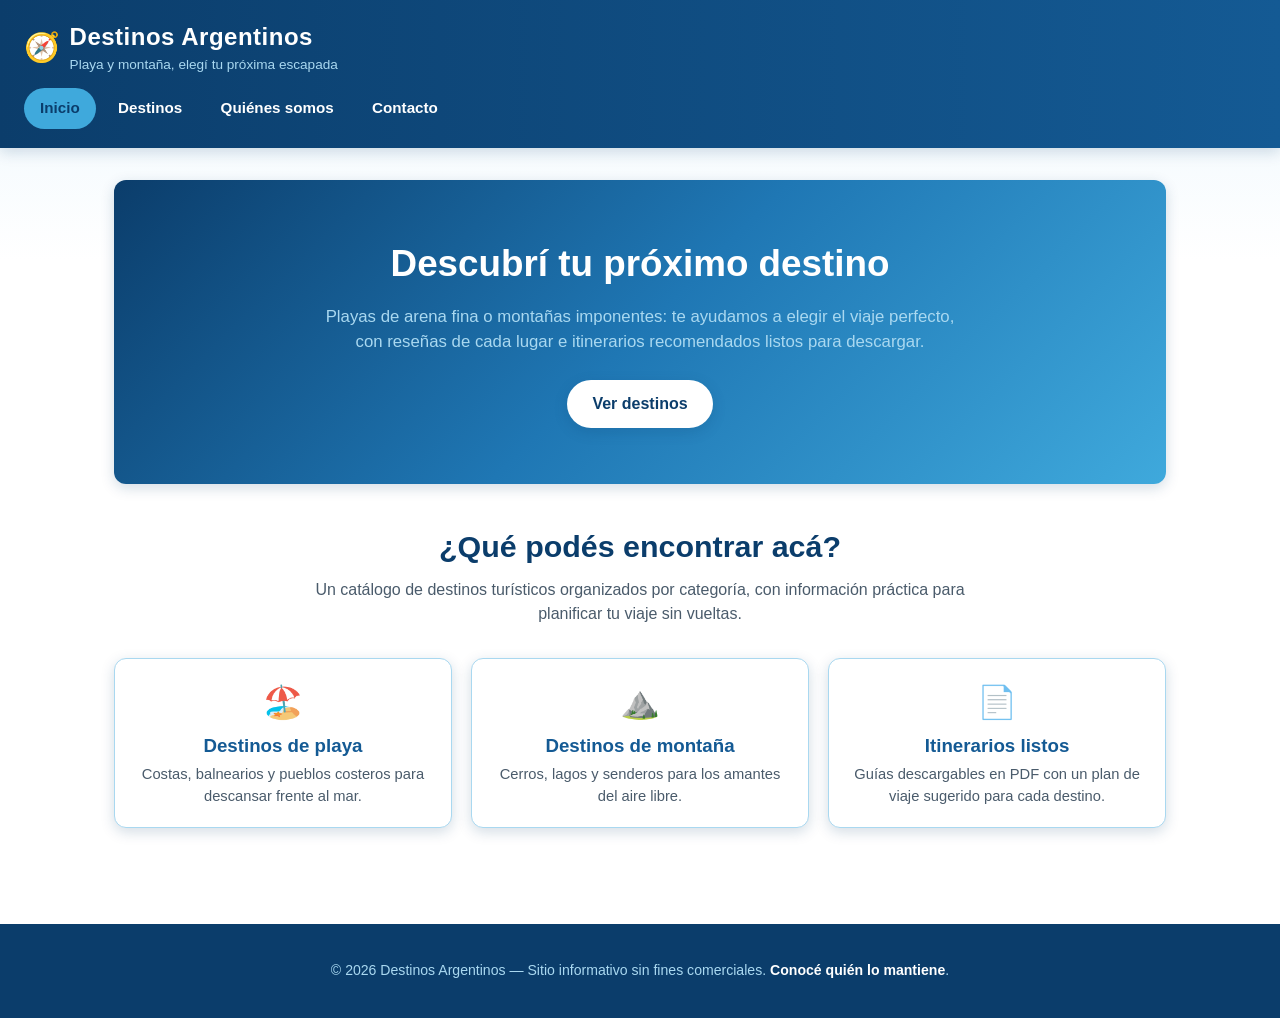
<file: versionClaude/index.html>
<!DOCTYPE html>
<html lang="es">
<head>
  <meta charset="UTF-8">
  <meta name="viewport" content="width=device-width, initial-scale=1.0">
  <title>Destinos Argentinos | Inicio</title>
  <link rel="stylesheet" href="estilosIA.css">
</head>
<body>

  <header class="encabezado">
    <div class="marca">
      <span class="icono">🧭</span>
      <div>
        <h1>Destinos Argentinos</h1>
        <p class="lema">Playa y montaña, elegí tu próxima escapada</p>
      </div>
    </div>
    <nav class="navegacion">
      <ul>
        <li><a href="index.html" class="activo">Inicio</a></li>
        <li><a href="destinos.html">Destinos</a></li>
        <li><a href="nosotros.html">Quiénes somos</a></li>
        <li><a href="contacto.html">Contacto</a></li>
      </ul>
    </nav>
  </header>

  <main class="contenido">

    <section class="hero">
      <h2>Descubrí tu próximo destino</h2>
      <p>Playas de arena fina o montañas imponentes: te ayudamos a elegir el viaje perfecto,
         con reseñas de cada lugar e itinerarios recomendados listos para descargar.</p>
      <a href="destinos.html" class="boton">Ver destinos</a>
    </section>

    <section class="introduccion">
      <h2>¿Qué podés encontrar acá?</h2>
      <p>Un catálogo de destinos turísticos organizados por categoría, con información
         práctica para planificar tu viaje sin vueltas.</p>
    </section>

    <section class="destacados">
      <div class="tarjeta-mini">
        <div class="icono">🏖️</div>
        <h3>Destinos de playa</h3>
        <p>Costas, balnearios y pueblos costeros para descansar frente al mar.</p>
      </div>
      <div class="tarjeta-mini">
        <div class="icono">⛰️</div>
        <h3>Destinos de montaña</h3>
        <p>Cerros, lagos y senderos para los amantes del aire libre.</p>
      </div>
      <div class="tarjeta-mini">
        <div class="icono">📄</div>
        <h3>Itinerarios listos</h3>
        <p>Guías descargables en PDF con un plan de viaje sugerido para cada destino.</p>
      </div>
    </section>

  </main>

  <footer class="pie">
    <p>© 2026 Destinos Argentinos — Sitio informativo sin fines comerciales.
       <a href="nosotros.html">Conocé quién lo mantiene</a>.</p>
  </footer>

</body>
</html>
</file>
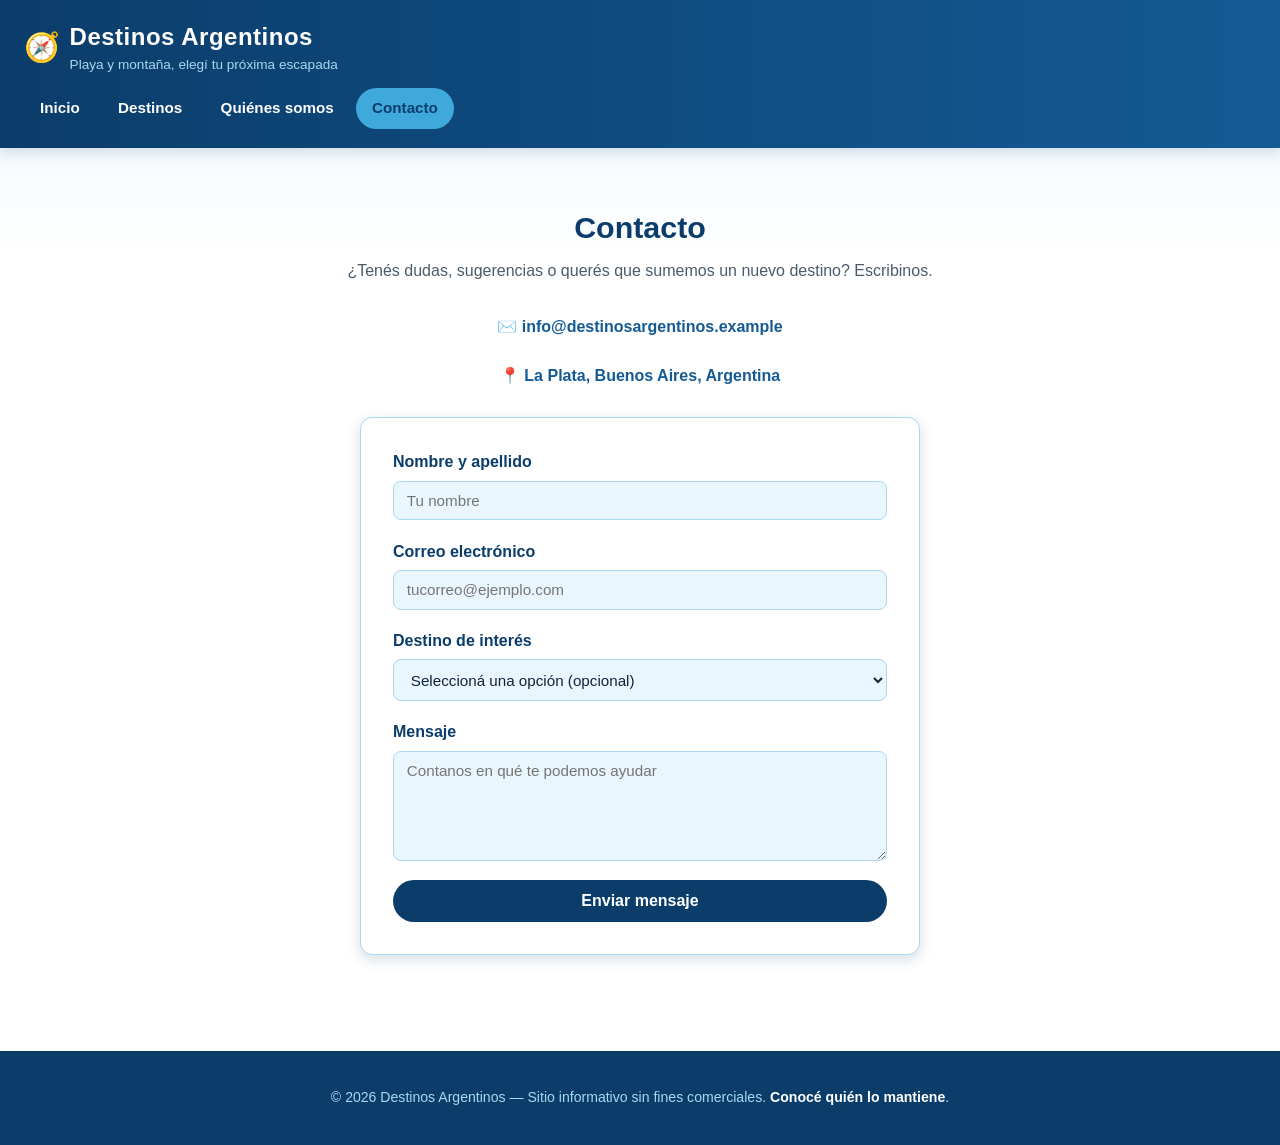
<file: versionClaude/contacto.html>
<!DOCTYPE html>
<html lang="es">
<head>
  <meta charset="UTF-8">
  <meta name="viewport" content="width=device-width, initial-scale=1.0">
  <title>Destinos Argentinos | Contacto</title>
  <link rel="stylesheet" href="estilosIA.css">
</head>
<body>

  <header class="encabezado">
    <div class="marca">
      <span class="icono">🧭</span>
      <div>
        <h1>Destinos Argentinos</h1>
        <p class="lema">Playa y montaña, elegí tu próxima escapada</p>
      </div>
    </div>
    <nav class="navegacion">
      <ul>
        <li><a href="index.html">Inicio</a></li>
        <li><a href="destinos.html">Destinos</a></li>
        <li><a href="nosotros.html">Quiénes somos</a></li>
        <li><a href="contacto.html" class="activo">Contacto</a></li>
      </ul>
    </nav>
  </header>

  <main class="contenido">

    <section class="introduccion">
      <h2>Contacto</h2>
      <p>¿Tenés dudas, sugerencias o querés que sumemos un nuevo destino? Escribinos.</p>
    </section>

    <div class="datos-contacto">
      <ul>
        <li>✉️ info@destinosargentinos.example</li>
        <li>📍 La Plata, Buenos Aires, Argentina</li>
      </ul>
    </div>

    <section class="tarjeta-formulario">
      <form action="mailto:info@destinosargentinos.example" method="post" enctype="text/plain">

        <div class="campo-formulario">
          <label for="nombre">Nombre y apellido</label>
          <input type="text" id="nombre" name="nombre" placeholder="Tu nombre" required>
        </div>

        <div class="campo-formulario">
          <label for="email">Correo electrónico</label>
          <input type="email" id="email" name="email" placeholder="tucorreo@ejemplo.com" required>
        </div>

        <div class="campo-formulario">
          <label for="destino">Destino de interés</label>
          <select id="destino" name="destino">
            <option value="">Seleccioná una opción (opcional)</option>
            <option value="playa">Playa</option>
            <option value="montana">Montaña</option>
            <option value="otro">Otro / No estoy seguro</option>
          </select>
        </div>

        <div class="campo-formulario">
          <label for="mensaje">Mensaje</label>
          <textarea id="mensaje" name="mensaje" placeholder="Contanos en qué te podemos ayudar" required></textarea>
        </div>

        <button type="submit" class="boton-enviar">Enviar mensaje</button>

      </form>
    </section>

  </main>

  <footer class="pie">
    <p>© 2026 Destinos Argentinos — Sitio informativo sin fines comerciales.
       <a href="nosotros.html">Conocé quién lo mantiene</a>.</p>
  </footer>

</body>
</html>
</file>
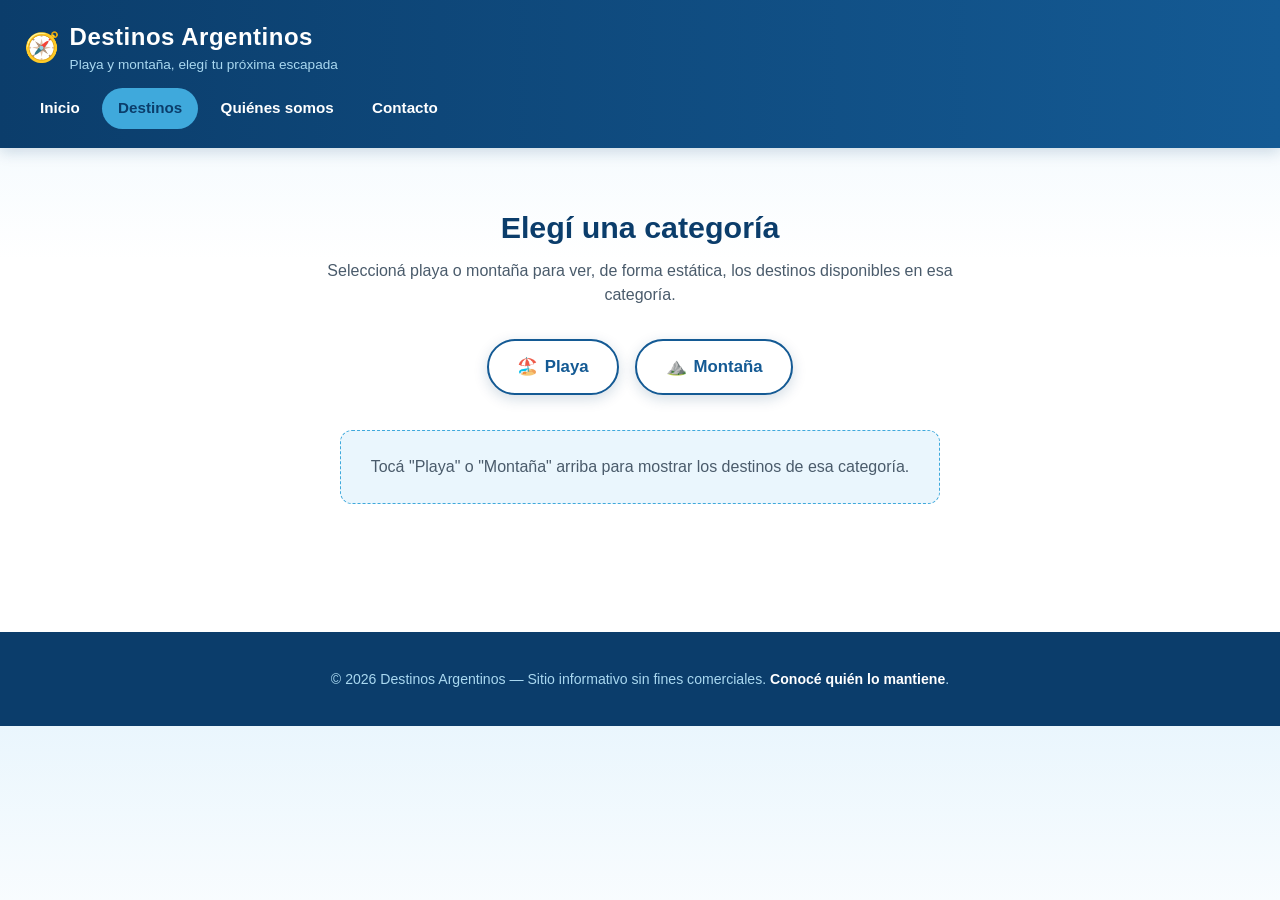
<file: versionClaude/destinos.html>
<!DOCTYPE html>
<html lang="es">
<head>
  <meta charset="UTF-8">
  <meta name="viewport" content="width=device-width, initial-scale=1.0">
  <title>Destinos Argentinos | Destinos</title>
  <link rel="stylesheet" href="estilosIA.css">
</head>
<body>

  <header class="encabezado">
    <div class="marca">
      <span class="icono">🧭</span>
      <div>
        <h1>Destinos Argentinos</h1>
        <p class="lema">Playa y montaña, elegí tu próxima escapada</p>
      </div>
    </div>
    <nav class="navegacion">
      <ul>
        <li><a href="index.html">Inicio</a></li>
        <li><a href="destinos.html" class="activo">Destinos</a></li>
        <li><a href="nosotros.html">Quiénes somos</a></li>
        <li><a href="contacto.html">Contacto</a></li>
      </ul>
    </nav>
  </header>

  <main class="contenido">

    <section class="introduccion">
      <h2>Elegí una categoría</h2>
      <p>Seleccioná playa o montaña para ver, de forma estática, los destinos disponibles
         en esa categoría.</p>
    </section>

    <nav class="selector-categorias">
      <a href="#playa"><span class="icono">🏖️</span>Playa</a>
      <a href="#montana"><span class="icono">⛰️</span>Montaña</a>
    </nav>

    <p class="mensaje-inicial">Tocá "Playa" o "Montaña" arriba para mostrar los destinos de esa categoría.</p>

    <!-- ===================== CATEGORÍA: PLAYA ===================== -->
    <section id="playa" class="categoria-destinos">
      <h2>Destinos de playa</h2>
      <div class="cuadricula-destinos">

        <article class="tarjeta-destino">
          <img class="foto-destino" src="imagenes/mardel.png" alt="Vista de Mar del Plata">
          <div class="info-destino">
            <h3>Mar del Plata</h3>
            <p class="resena">La ciudad balnearia más popular de Argentina, con playas extensas,
               una animada vida nocturna y el histórico puerto donde se puede ver a los lobos marinos.</p>
            <a class="descargar" href="guias/mardel.pdf" download>
              <span class="icono">⬇️</span>Descargar itinerario (PDF)
            </a>
          </div>
        </article>

        <article class="tarjeta-destino">
          <img class="foto-destino" src="imagenes/puntadeleste.png" alt="Vista de Punta del Este">
          <div class="info-destino">
            <h3>Punta del Este</h3>
            <p class="resena">Balneario elegante con playas Mansa y Brava, paseos por el puerto
               y la icónica escultura "La Mano en la Arena".</p>
            <a class="descargar" href="guias/puntadeleste.pdf" download>
              <span class="icono">⬇️</span>Descargar itinerario (PDF)
            </a>
          </div>
        </article>

        <article class="tarjeta-destino">
          <img class="foto-destino" src="imagenes/pinamar.png" alt="Vista de Pinamar">
          <div class="info-destino">
            <h3>Pinamar</h3>
            <p class="resena">Playas rodeadas de bosque de pinos, ideal para combinar descanso,
               deportes acuáticos y paseos por Cariló.</p>
            <a class="descargar" href="guias/pinamar.pdf" download>
              <span class="icono">⬇️</span>Descargar itinerario (PDF)
            </a>
          </div>
        </article>

      </div>
    </section>

    <!-- ===================== CATEGORÍA: MONTAÑA ===================== -->
    <section id="montana" class="categoria-destinos">
      <h2>Destinos de montaña</h2>
      <div class="cuadricula-destinos">

        <article class="tarjeta-destino">
          <img class="foto-destino" src="imagenes/bariloche.png" alt="Vista de Bariloche">
          <div class="info-destino">
            <h3>San Carlos de Bariloche</h3>
            <p class="resena">Rodeada de lagos y montañas, es un clásico para el trekking,
               el esquí y el famoso chocolate artesanal.</p>
            <a class="descargar" href="guias/bariloche.pdf" download>
              <span class="icono">⬇️</span>Descargar itinerario (PDF)
            </a>
          </div>
        </article>

        <article class="tarjeta-destino">
          <img class="foto-destino" src="imagenes/mendoza.png" alt="Vista del Cerro Aconcagua">
          <div class="info-destino">
            <h3>Cerro Aconcagua</h3>
            <p class="resena">El pico más alto de América, un desafío para andinistas y un
               paisaje imponente para quienes prefieren solo contemplarlo.</p>
            <a class="descargar" href="guias/mendoza.pdf" download>
              <span class="icono">⬇️</span>Descargar itinerario (PDF)
            </a>
          </div>
        </article>

        <article class="tarjeta-destino">
          <img class="foto-destino" src="imagenes/sanmartin.png" alt="Vista de San Martín de los Andes">
          <div class="info-destino">
            <h3>San Martín de los Andes</h3>
            <p class="resena">Punto de partida del Circuito de los Siete Lagos, con montañas,
               bosques nativos y el Cerro Chapelco.</p>
            <a class="descargar" href="guias/sanmartin.pdf" download>
              <span class="icono">⬇️</span>Descargar itinerario (PDF)
            </a>
          </div>
        </article>

      </div>
    </section>

  </main>

  <footer class="pie">
    <p>© 2026 Destinos Argentinos — Sitio informativo sin fines comerciales.
       <a href="nosotros.html">Conocé quién lo mantiene</a>.</p>
  </footer>

</body>
</html>
</file>
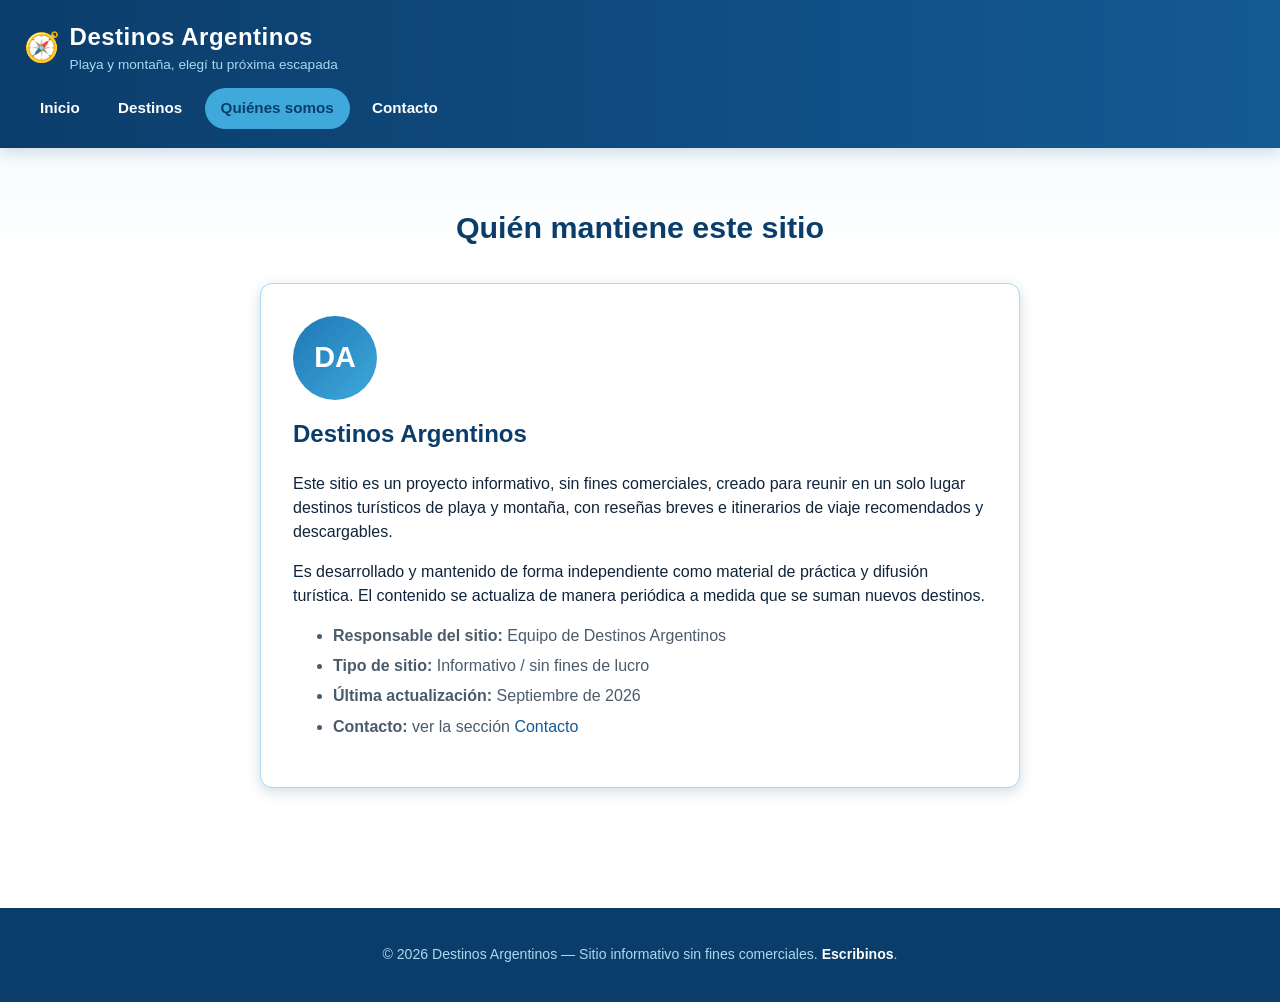
<file: versionClaude/nosotros.html>
<!DOCTYPE html>
<html lang="es">
<head>
  <meta charset="UTF-8">
  <meta name="viewport" content="width=device-width, initial-scale=1.0">
  <title>Destinos Argentinos | Quiénes somos</title>
  <link rel="stylesheet" href="estilosIA.css">
</head>
<body>

  <header class="encabezado">
    <div class="marca">
      <span class="icono">🧭</span>
      <div>
        <h1>Destinos Argentinos</h1>
        <p class="lema">Playa y montaña, elegí tu próxima escapada</p>
      </div>
    </div>
    <nav class="navegacion">
      <ul>
        <li><a href="index.html">Inicio</a></li>
        <li><a href="destinos.html">Destinos</a></li>
        <li><a href="nosotros.html" class="activo">Quiénes somos</a></li>
        <li><a href="contacto.html">Contacto</a></li>
      </ul>
    </nav>
  </header>

  <main class="contenido">

    <section class="introduccion">
      <h2>Quién mantiene este sitio</h2>
    </section>

    <section class="tarjeta-nosotros">
      <div class="avatar">DA</div>
      <h2>Destinos Argentinos</h2>
      <p>
        Este sitio es un proyecto informativo, sin fines comerciales, creado para reunir
        en un solo lugar destinos turísticos de playa y montaña, con reseñas breves e
        itinerarios de viaje recomendados y descargables.
      </p>
      <p>
        Es desarrollado y mantenido de forma independiente como material de práctica y
        difusión turística. El contenido se actualiza de manera periódica a medida que se
        suman nuevos destinos.
      </p>
      <ul>
        <li><strong>Responsable del sitio:</strong> Equipo de Destinos Argentinos</li>
        <li><strong>Tipo de sitio:</strong> Informativo / sin fines de lucro</li>
        <li><strong>Última actualización:</strong> Septiembre de 2026</li>
        <li><strong>Contacto:</strong> ver la sección <a href="contacto.html">Contacto</a></li>
      </ul>
    </section>

  </main>

  <footer class="pie">
    <p>© 2026 Destinos Argentinos — Sitio informativo sin fines comerciales.
       <a href="contacto.html">Escribinos</a>.</p>
  </footer>

</body>
</html>
</file>
<file: versionClaude/estilosIA.css>
/* =========================================================
   estilosIA.css
   Sitio de promoción de destinos turísticos
   Gama de colores: azules y celestes
   ========================================================= */

:root {
  --azul-oscuro: #0b3d6b;
  --azul-medio: #145a94;
  --azul: #1f77b4;
  --celeste: #3fa9dc;
  --celeste-claro: #a9d8f0;
  --celeste-muy-claro: #eaf6fd;
  --blanco: #ffffff;
  --texto-oscuro: #10243b;
  --gris-texto: #4a5b6b;
  --sombra: 0 4px 14px rgba(11, 61, 107, 0.18);
  --radio: 12px;
}

* {
  box-sizing: border-box;
}

html, body {
  margin: 0;
  padding: 0;
}

body {
  font-family: "Segoe UI", Verdana, Arial, sans-serif;
  color: var(--texto-oscuro);
  background: linear-gradient(180deg, var(--celeste-muy-claro) 0%, var(--blanco) 260px);
  line-height: 1.5;
}

a {
  color: var(--azul-medio);
  text-decoration: none;
}

a:hover {
  text-decoration: underline;
}

img {
  max-width: 100%;
  display: block;
}

/* ---------------------------------------------------------
   Encabezado y barra de navegación
   --------------------------------------------------------- */

.encabezado {
  background: linear-gradient(90deg, var(--azul-oscuro), var(--azul-medio));
  color: var(--blanco);
  padding: 1.2rem 1.5rem;
  box-shadow: var(--sombra);
}

.encabezado .marca {
  display: flex;
  align-items: center;
  gap: 0.6rem;
  margin-bottom: 0.8rem;
}

.encabezado .marca .icono {
  font-size: 1.8rem;
}

.encabezado .marca h1 {
  margin: 0;
  font-size: 1.5rem;
  letter-spacing: 0.5px;
}

.encabezado .marca .lema {
  margin: 0;
  font-size: 0.85rem;
  color: var(--celeste-claro);
  font-weight: normal;
}

nav.navegacion {
  width: 100%;
}

nav.navegacion ul {
  list-style: none;
  display: flex;
  flex-wrap: wrap;
  gap: 0.4rem;
  margin: 0;
  padding: 0;
}

nav.navegacion li {
  margin: 0;
}

nav.navegacion a {
  display: inline-block;
  color: var(--blanco);
  padding: 0.55rem 1rem;
  border-radius: 999px;
  font-weight: 600;
  font-size: 0.95rem;
  transition: background-color 0.2s ease;
}

nav.navegacion a:hover {
  background-color: rgba(255, 255, 255, 0.18);
  text-decoration: none;
}

nav.navegacion a.activo {
  background-color: var(--celeste);
  color: var(--azul-oscuro);
}

/* ---------------------------------------------------------
   Contenedor general
   --------------------------------------------------------- */

main.contenido {
  max-width: 1100px;
  margin: 0 auto;
  padding: 2rem 1.5rem 3rem;
}

section.introduccion {
  text-align: center;
  margin-bottom: 2rem;
}

section.introduccion h2 {
  color: var(--azul-oscuro);
  font-size: 1.9rem;
  margin-bottom: 0.5rem;
}

section.introduccion p {
  color: var(--gris-texto);
  max-width: 700px;
  margin: 0 auto;
}

/* ---------------------------------------------------------
   Portada / Hero (index.html)
   --------------------------------------------------------- */

.hero {
  background: linear-gradient(135deg, var(--azul-oscuro), var(--azul), var(--celeste));
  color: var(--blanco);
  border-radius: var(--radio);
  padding: 3.5rem 2rem;
  text-align: center;
  margin-bottom: 2.5rem;
  box-shadow: var(--sombra);
}

.hero h2 {
  font-size: 2.3rem;
  margin: 0 0 0.8rem;
}

.hero p {
  font-size: 1.05rem;
  color: var(--celeste-claro);
  max-width: 640px;
  margin: 0 auto 1.6rem;
}

.hero .boton {
  display: inline-block;
  background-color: var(--blanco);
  color: var(--azul-oscuro);
  padding: 0.75rem 1.6rem;
  border-radius: 999px;
  font-weight: bold;
  box-shadow: var(--sombra);
}

.hero .boton:hover {
  background-color: var(--celeste-claro);
  text-decoration: none;
}

.destacados {
  display: grid;
  grid-template-columns: repeat(3, 1fr);
  gap: 1.2rem;
}

.destacados .tarjeta-mini {
  background: var(--blanco);
  border: 1px solid var(--celeste-claro);
  border-radius: var(--radio);
  padding: 1.2rem;
  text-align: center;
  box-shadow: var(--sombra);
}

.destacados .tarjeta-mini .icono {
  font-size: 2rem;
  margin-bottom: 0.4rem;
}

.destacados .tarjeta-mini h3 {
  color: var(--azul-medio);
  margin: 0.2rem 0;
}

.destacados .tarjeta-mini p {
  color: var(--gris-texto);
  font-size: 0.92rem;
  margin: 0;
}

/* ---------------------------------------------------------
   Selector de categorías (destinos.html) - solo CSS, sin JS
   --------------------------------------------------------- */

.selector-categorias {
  display: flex;
  justify-content: center;
  gap: 1rem;
  flex-wrap: wrap;
  margin: 1.5rem 0 2.2rem;
}

.selector-categorias a {
  background-color: var(--blanco);
  border: 2px solid var(--azul-medio);
  color: var(--azul-medio);
  padding: 0.85rem 1.8rem;
  border-radius: 999px;
  font-weight: 700;
  font-size: 1.05rem;
  box-shadow: var(--sombra);
  transition: background-color 0.2s ease, color 0.2s ease, transform 0.15s ease;
}

.selector-categorias a:hover {
  background-color: var(--azul-medio);
  color: var(--blanco);
  text-decoration: none;
  transform: translateY(-2px);
}

.selector-categorias a .icono {
  margin-right: 0.4rem;
}

.mensaje-inicial {
  text-align: center;
  color: var(--gris-texto);
  background: var(--celeste-muy-claro);
  border: 1px dashed var(--celeste);
  border-radius: var(--radio);
  padding: 1.5rem;
  max-width: 600px;
  margin: 0 auto 2rem;
}

/* Categorías ocultas por defecto; se muestran mediante :target */
.categoria-destinos {
  display: none;
}

.categoria-destinos:target {
  display: block;
  animation: aparecer 0.4s ease;
}

@keyframes aparecer {
  from { opacity: 0; transform: translateY(8px); }
  to { opacity: 1; transform: translateY(0); }
}

.categoria-destinos h2 {
  color: var(--azul-oscuro);
  border-bottom: 3px solid var(--celeste);
  display: inline-block;
  padding-bottom: 0.3rem;
  margin-bottom: 1.6rem;
}

/* ---------------------------------------------------------
   Cuadrícula y tarjetas de destinos
   --------------------------------------------------------- */

.cuadricula-destinos {
  display: grid;
  grid-template-columns: repeat(3, 1fr);
  gap: 1.6rem;
}

.tarjeta-destino {
  background: var(--blanco);
  border-radius: var(--radio);
  overflow: hidden;
  box-shadow: var(--sombra);
  display: flex;
  flex-direction: column;
  border: 1px solid var(--celeste-claro);
}

.tarjeta-destino .foto-destino {
  width: 100%;
  aspect-ratio: 16 / 10;
  object-fit: cover;
  background-color: var(--celeste-claro);
}

.tarjeta-destino .info-destino {
  padding: 1.1rem 1.2rem 1.3rem;
  display: flex;
  flex-direction: column;
  flex-grow: 1;
}

.tarjeta-destino h3 {
  margin: 0 0 0.5rem;
  color: var(--azul-oscuro);
  font-size: 1.2rem;
}

.tarjeta-destino p.resena {
  color: var(--gris-texto);
  font-size: 0.95rem;
  flex-grow: 1;
  margin: 0 0 1rem;
}

.tarjeta-destino a.descargar {
  align-self: flex-start;
  background-color: var(--azul-medio);
  color: var(--blanco);
  padding: 0.55rem 1.1rem;
  border-radius: 999px;
  font-size: 0.88rem;
  font-weight: 600;
}

.tarjeta-destino a.descargar:hover {
  background-color: var(--azul-oscuro);
  text-decoration: none;
}

.tarjeta-destino a.descargar .icono {
  margin-right: 0.3rem;
}

/* ---------------------------------------------------------
   Formulario de contacto
   --------------------------------------------------------- */

.tarjeta-formulario {
  background: var(--blanco);
  border-radius: var(--radio);
  box-shadow: var(--sombra);
  padding: 2rem;
  max-width: 560px;
  margin: 0 auto;
  border: 1px solid var(--celeste-claro);
}

.campo-formulario {
  margin-bottom: 1.2rem;
  display: flex;
  flex-direction: column;
}

.campo-formulario label {
  font-weight: 600;
  color: var(--azul-oscuro);
  margin-bottom: 0.4rem;
}

.campo-formulario input,
.campo-formulario select,
.campo-formulario textarea {
  padding: 0.65rem 0.8rem;
  border: 1px solid var(--celeste-claro);
  border-radius: 8px;
  font-family: inherit;
  font-size: 0.95rem;
  background-color: var(--celeste-muy-claro);
  color: var(--texto-oscuro);
}

.campo-formulario input:focus,
.campo-formulario select:focus,
.campo-formulario textarea:focus {
  outline: 2px solid var(--celeste);
  background-color: var(--blanco);
}

.campo-formulario textarea {
  resize: vertical;
  min-height: 110px;
}

.boton-enviar {
  display: inline-block;
  background-color: var(--azul-oscuro);
  color: var(--blanco);
  border: none;
  padding: 0.75rem 1.8rem;
  border-radius: 999px;
  font-weight: 700;
  font-size: 1rem;
  cursor: pointer;
  width: 100%;
}

.boton-enviar:hover {
  background-color: var(--azul-medio);
}

.datos-contacto {
  max-width: 560px;
  margin: 0 auto 1.8rem;
  text-align: center;
  color: var(--gris-texto);
}

.datos-contacto ul {
  list-style: none;
  padding: 0;
  display: flex;
  justify-content: center;
  gap: 1.6rem;
  flex-wrap: wrap;
  margin-top: 0.8rem;
}

.datos-contacto li {
  color: var(--azul-medio);
  font-weight: 600;
}

/* ---------------------------------------------------------
   Página "Quiénes somos"
   --------------------------------------------------------- */

.tarjeta-nosotros {
  background: var(--blanco);
  border-radius: var(--radio);
  box-shadow: var(--sombra);
  padding: 2rem;
  max-width: 760px;
  margin: 0 auto 1.5rem;
  border: 1px solid var(--celeste-claro);
}

.tarjeta-nosotros h2 {
  color: var(--azul-oscuro);
  margin-top: 0;
}

.tarjeta-nosotros .avatar {
  width: 84px;
  height: 84px;
  border-radius: 50%;
  background: linear-gradient(135deg, var(--azul), var(--celeste));
  color: var(--blanco);
  display: flex;
  align-items: center;
  justify-content: center;
  font-size: 1.8rem;
  font-weight: bold;
  margin-bottom: 1rem;
}

.tarjeta-nosotros ul {
  color: var(--gris-texto);
}

.tarjeta-nosotros ul li {
  margin-bottom: 0.4rem;
}

/* ---------------------------------------------------------
   Pie de página
   --------------------------------------------------------- */

footer.pie {
  background-color: var(--azul-oscuro);
  color: var(--celeste-claro);
  text-align: center;
  padding: 1.4rem 1rem;
  margin-top: 3rem;
  font-size: 0.88rem;
}

footer.pie a {
  color: var(--blanco);
  font-weight: 600;
}

/* ---------------------------------------------------------
   Responsivo
   --------------------------------------------------------- */

@media (max-width: 900px) {
  .cuadricula-destinos {
    grid-template-columns: repeat(2, 1fr);
  }
  .destacados {
    grid-template-columns: 1fr 1fr;
  }
}

@media (max-width: 640px) {
  .encabezado {
    padding: 1rem;
  }
  nav.navegacion ul {
    justify-content: center;
  }
  .hero {
    padding: 2.2rem 1.2rem;
  }
  .hero h2 {
    font-size: 1.7rem;
  }
  .cuadricula-destinos {
    grid-template-columns: 1fr;
  }
  .destacados {
    grid-template-columns: 1fr;
  }
  .selector-categorias a {
    width: 100%;
    text-align: center;
  }
  .tarjeta-formulario,
  .tarjeta-nosotros {
    padding: 1.4rem;
  }
}
</file>
